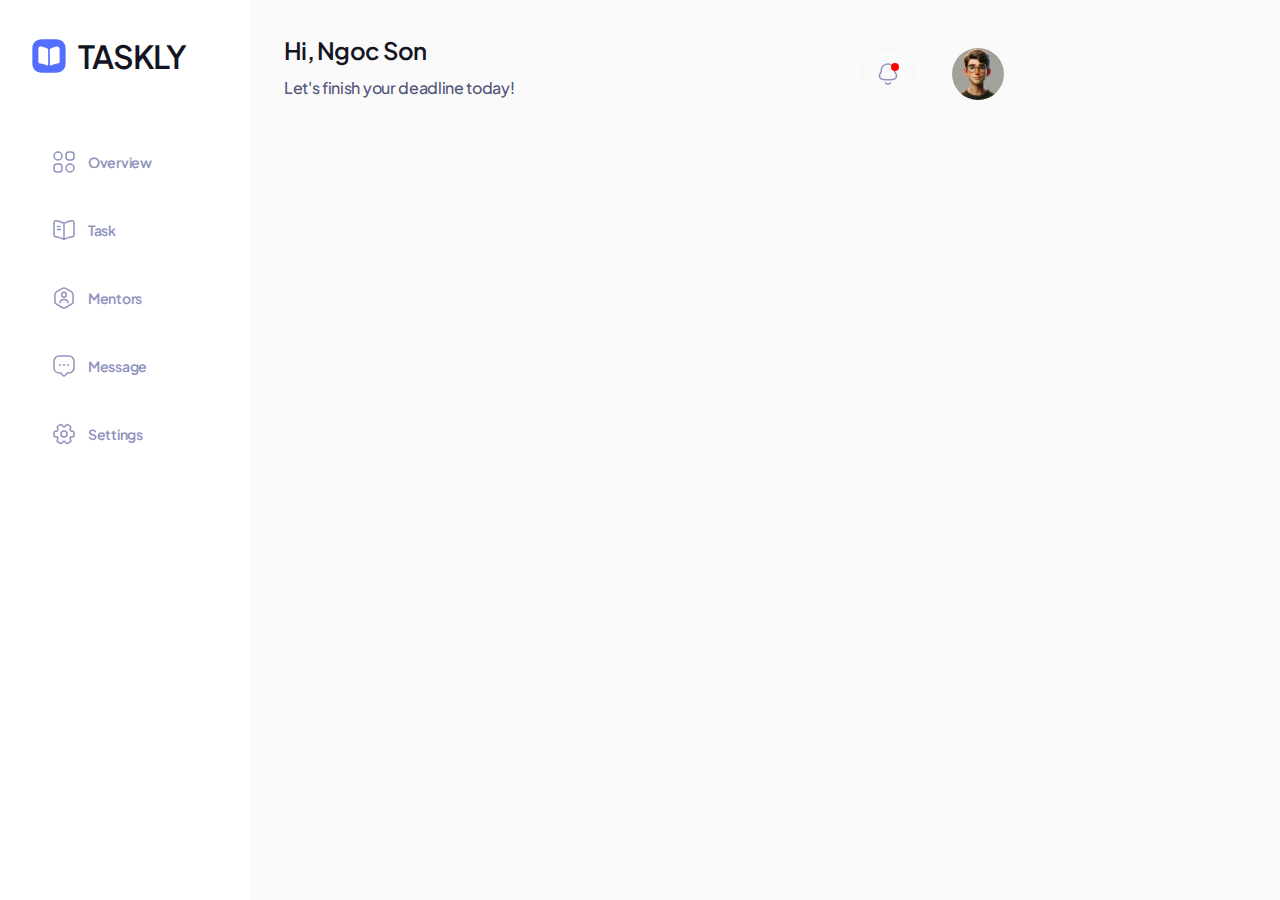
<file: index.html>
<!DOCTYPE html>
<html lang="en">

<head>
    <meta charset="UTF-8">
    <meta name="viewport" content="width=device-width, initial-scale=1.0">
    <!-- Embeded Font -->
    <link rel="preconnect" href="https://fonts.googleapis.com">
    <link rel="preconnect" href="https://fonts.gstatic.com" crossorigin>
    <link href="https://fonts.googleapis.com/css2?family=Plus+Jakarta+Sans:ital,wght@0,200..800;1,200..800&display=swap"
        rel="stylesheet">
    <!-- Styles CSS-->
    <link rel="stylesheet" href="./assets/css/reset.css">
    <link rel="stylesheet" href="./assets/css/styles.css">
    <title>Taskly</title>
</head>

<body>
    <main class="main">
        <div class="sidebar">
            <div class="logo">
                <img src="./assets/icons/logo.svg" alt="" class="logo__img">
                <a class="logo__title" href="#!">TASKLY</a>
            </div>
            <ul class="menu-items">
                <li>
                    <svg class="menu__icon" xmlns="http://www.w3.org/2000/svg" width="24" height="24" fill="none"
                        viewBox="0 0 24 24">
                        <path stroke="#8E92BC" stroke-linecap="round" stroke-linejoin="round" stroke-miterlimit="10"
                            stroke-width="1.5"
                            d="M17 10h2c2 0 3-1 3-3V5c0-2-1-3-3-3h-2c-2 0-3 1-3 3v2c0 2 1 3 3 3ZM5 22h2c2 0 3-1 3-3v-2c0-2-1-3-3-3H5c-2 0-3 1-3 3v2c0 2 1 3 3 3Zm1-12a4 4 0 1 0 0-8 4 4 0 0 0 0 8Zm12 12a4 4 0 1 0 0-8 4 4 0 0 0 0 8Z" />
                    </svg>
                    <a class="menu__link" href="#!">Overview</a>
                </li>

                <li>
                    <svg class="menu__icon" xmlns="http://www.w3.org/2000/svg" width="24" height="24" fill="none"
                        viewBox="0 0 24 24">
                        <path stroke="#8E92BC" stroke-linecap="round" stroke-linejoin="round" stroke-width="1.5"
                            d="M22 16.74V4.67c0-1.2-.98-2.09-2.17-1.99h-.06c-2.1.18-5.29 1.25-7.07 2.37l-.17.11c-.29.18-.77.18-1.06 0l-.25-.15C9.44 3.9 6.26 2.84 4.16 2.67 2.97 2.57 2 3.47 2 4.66v12.08c0 .96.78 1.86 1.74 1.98l.29.04c2.17.29 5.52 1.39 7.44 2.44l.04.02c.27.15.7.15.96 0 1.92-1.06 5.28-2.17 7.46-2.46l.33-.04c.96-.12 1.74-1.02 1.74-1.98ZM12 5.49v15m-4.25-12H5.5m3 3h-3" />
                    </svg>
                    <a class="menu__link" href="#!">Task</a>
                </li>

                <li>
                    <svg class="menu__icon" xmlns="http://www.w3.org/2000/svg" width="24" height="24" fill="none"
                        viewBox="0 0 24 24">
                        <path stroke="#8E92BC" stroke-linecap="round" stroke-linejoin="round" stroke-width="1.5"
                            d="M21.08 8.58v6.84c0 1.12-.6 2.16-1.57 2.73l-5.94 3.43c-.97.56-2.17.56-3.15 0l-5.94-3.43a3.15 3.15 0 0 1-1.57-2.73V8.58c0-1.12.6-2.16 1.57-2.73l5.94-3.43c.97-.56 2.17-.56 3.15 0l5.94 3.43c.97.57 1.57 1.6 1.57 2.73Z" />
                        <path stroke="#8E92BC" stroke-linecap="round" stroke-linejoin="round" stroke-width="1.5"
                            d="M12 11a2.33 2.33 0 1 0 0-4.66A2.33 2.33 0 0 0 12 11Zm4 5.66c0-1.8-1.79-3.26-4-3.26s-4 1.46-4 3.26" />
                    </svg>
                    <a class="menu__link" href="./unavailable-page.html">Mentors</a>
                </li>

                <li>
                    <svg class="menu__icon" xmlns="http://www.w3.org/2000/svg" width="24" height="24" fill="none"
                        viewBox="0 0 24 24">
                        <path stroke="#8E92BC" stroke-linecap="round" stroke-linejoin="round" stroke-miterlimit="10"
                            stroke-width="1.5"
                            d="M8.5 19H8c-4 0-6-1-6-6V8c0-4 2-6 6-6h8c4 0 6 2 6 6v5c0 4-2 6-6 6h-.5c-.31 0-.61.15-.8.4l-1.5 2c-.66.88-1.74.88-2.4 0l-1.5-2c-.16-.22-.53-.4-.8-.4Z" />
                        <path stroke="#8E92BC" stroke-linecap="round" stroke-linejoin="round" stroke-width="2"
                            d="M15.996 11h.01m-4.011 0h.01m-4.01 0h.008" />
                    </svg>

                    <a class="menu__link" href="./unavailable-page.html">Message</a>
                </li>

                <li>
                    <svg class="menu__icon" xmlns="http://www.w3.org/2000/svg" width="24" height="24" fill="none"
                        viewBox="0 0 24 24">
                        <path stroke="#8E92BC" stroke-linecap="round" stroke-linejoin="round" stroke-miterlimit="10"
                            stroke-width="1.5" d="M12 15a3 3 0 1 0 0-6 3 3 0 0 0 0 6Z" />
                        <path stroke="#8E92BC" stroke-linecap="round" stroke-linejoin="round" stroke-miterlimit="10"
                            stroke-width="1.5"
                            d="M2 12.88v-1.76c0-1.04.85-1.9 1.9-1.9 1.81 0 2.55-1.28 1.64-2.85-.52-.9-.21-2.07.7-2.59l1.73-.99c.79-.47 1.81-.19 2.28.6l.11.19c.9 1.57 2.38 1.57 3.29 0l.11-.19c.47-.79 1.49-1.07 2.28-.6l1.73.99c.91.52 1.22 1.69.7 2.59-.91 1.57-.17 2.85 1.64 2.85 1.04 0 1.9.85 1.9 1.9v1.76c0 1.04-.85 1.9-1.9 1.9-1.81 0-2.55 1.28-1.64 2.85.52.91.21 2.07-.7 2.59l-1.73.99c-.79.47-1.81.19-2.28-.6l-.11-.19c-.9-1.57-2.38-1.57-3.29 0l-.11.19c-.47.79-1.49 1.07-2.28.6l-1.73-.99a1.899 1.899 0 0 1-.7-2.59c.91-1.57.17-2.85-1.64-2.85-1.05 0-1.9-.86-1.9-1.9Z" />
                    </svg>
                    <a class="menu__link" href="./unavailable-page.html">Settings</a>
                </li>

            </ul>
        </div>
        <div class="overview">
            <div class="header">
                <div class="header-message">
                    <h2 class="header__greeting heading">Hi, Ngoc Son</h2>
                    <p class="header__reminder">Let's finish your deadline today!</p>
                </div>
                <div class="action">
                    <div class="action-notification">
                        <img class="action__notification" src="./assets/icons/notification.svg" alt="">
                        <div class="action__notification notification__dot--red"></div>
                    </div>
                    <img class="action__avatar" src="./assets/imgs/avt.jpg" alt="">
                </div>
            </div>
        </div>


    </main>
</body>

</html>
</file>
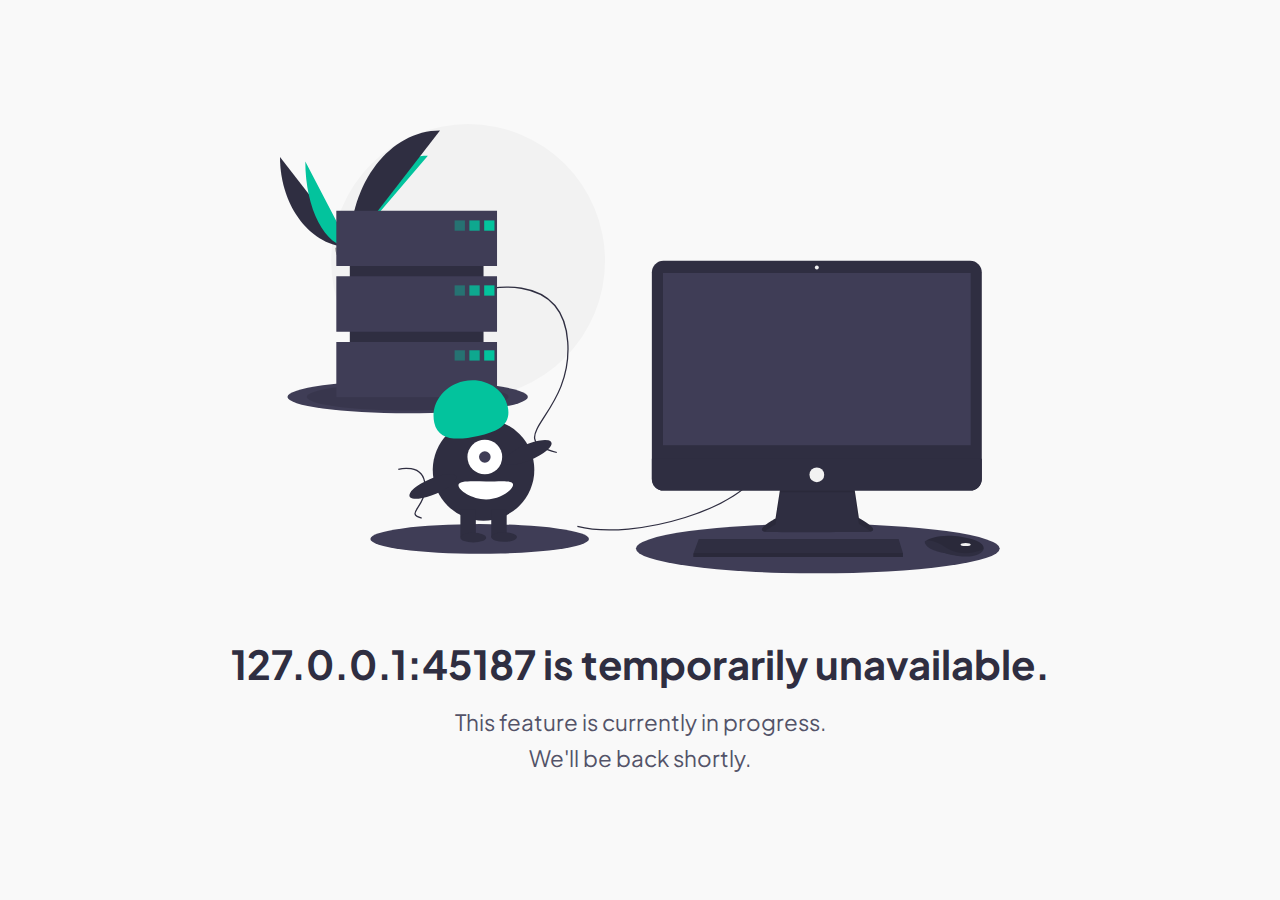
<file: unavailable-page.html>
<!DOCTYPE HTML>
<html lang="en">

<head>
    <meta charset="UTF-8">
    <title>This website is temporarily unavailable</title>
    <meta name="description" content="This website is temporarily unavailable">
    <meta http-equiv="X-UA-Compatible" content="IE=edge">
    <meta name="viewport" content="width=device-width, initial-scale=1">
    <!-- Embeded Font -->
    <link rel="preconnect" href="https://fonts.googleapis.com">
    <link rel="preconnect" href="https://fonts.gstatic.com" crossorigin>
    <link href="https://fonts.googleapis.com/css2?family=Plus+Jakarta+Sans:ital,wght@0,200..800;1,200..800&display=swap"
        rel="stylesheet">
    <style>
        * {
            margin: 0;
            padding: 0;
            box-sizing: border-box;
        }

        body {
            font-family: "Plus Jakarta Sans", sans-serif;
            -webkit-font-smoothing: antialiased;
            -moz-osx-font-smoothing: grayscale;
            background-color: #f9f9f9;
            color: #535368;
            display: flex;
            align-items: center;
            justify-content: center;
            height: 100vh;
            flex-direction: column;
            text-align: center;
        }

        .artwork {
            height: auto;
            max-height: 50vh;
            max-width: 80vw;
            margin-bottom: 4rem;
        }

        h1 {
            font-size: 2.5rem;
            font-weight: 700;
            margin-bottom: 1rem;
            color: #2f2e41;
        }

        p {
            line-height: 1.6;
            font-size: 1.4rem;
        }

        @media only screen and (max-width: 500px) {
            html {
                font-size: 75%;
            }
        }

        @media (prefers-color-scheme: dark) {
            body {
                background-color: #535368;
                color: #cddcdd;
            }

            h1 {
                color: #f9f9f9;
            }
        }
    </style>
</head>

<body>
    <svg class="artwork" xmlns="http://www.w3.org/2000/svg" viewBox="0 0 1120 700" width="1120" height="700">
        <circle cx="292.61" cy="213" r="213" fill="#f2f2f2" />
        <path fill="#2f2e41" d="M0 51.14c0 77.5 48.62 140.21 108.7 140.21" />
        <path fill="#03c39d"
            d="M108.7 191.35c0-78.37 54.26-141.78 121.3-141.78M39.38 58.17c0 73.61 31 133.18 69.32 133.18" />
        <path fill="#2f2e41" d="M108.7 191.35c0-100.14 62.71-181.17 140.2-181.17" />
        <path fill="#a8a8a8"
            d="M85.83 192.34s15.42-.48 20.06-3.78 23.72-7.26 24.87-1.96 23.17 26.4 5.76 26.53-40.44-2.7-45.07-5.53-5.62-15.26-5.62-15.26z" />
        <path
            d="M136.83 211.28c-17.4.15-40.44-2.7-45.07-5.53-3.53-2.15-4.94-9.87-5.41-13.43l-.52.02s.98 12.43 5.62 15.26 27.67 5.67 45.07 5.53c5.03-.04 6.76-1.83 6.67-4.47-.7 1.6-2.62 2.6-6.36 2.62z"
            opacity=".2" />
        <ellipse cx="198.61" cy="424.5" fill="#3f3d56" rx="187" ry="25.44" />
        <ellipse cx="198.61" cy="424.5" opacity=".1" rx="157" ry="21.36" />
        <ellipse cx="836.61" cy="660.5" fill="#3f3d56" rx="283" ry="38.5" />
        <ellipse cx="310.61" cy="645.5" fill="#3f3d56" rx="170" ry="23.13" />
        <path fill="none" stroke="#2f2e41" stroke-miterlimit="10" stroke-width="2"
            d="M462.6 626c90 23 263-30 282-90M309.6 259s130-36 138 80-107 149-17 172M184.01 537.28s39.07-10.82 41.48 24.05-32.16 44.78-5.11 51.7" />
        <path fill="#2f2e41"
            d="M778.7 563.24l-7.87 50.3s-38.78 20.6-11.52 21.2 155.74 0 155.74 0 24.84 0-14.55-21.81l-7.87-52.72z" />
        <path
            d="M753.83 634.2c6.2-5.51 17-11.25 17-11.25l7.87-50.3 113.93.1 7.87 49.59c9.19 5.09 14.88 8.99 18.2 11.98 5.07-1.16 10.6-5.45-18.2-21.4l-7.87-52.71-113.93 3.03-7.87 50.3s-32.6 17.31-17 20.66z"
            opacity=".1" />
        <rect width="513.25" height="357.52" x="578.43" y="212.69" fill="#2f2e41" rx="18.05" />
        <path fill="#3f3d56" d="M595.7 231.78h478.71v267.84H595.7z" />
        <circle cx="835.06" cy="223.29" r="3.03" fill="#f2f2f2" />
        <path fill="#2f2e41"
            d="M1091.69 520.82v31.34a18.04 18.04 0 01-18.05 18.05H596.48a18.04 18.04 0 01-18.05-18.05v-31.34zM968.98 667.47v6.06H642.97v-4.85l.45-1.21 8.03-21.82h310.86l6.67 21.82zM1094.44 661.53c-.6 2.54-2.84 5.22-7.9 7.75-18.18 9.1-55.15-2.42-55.15-2.42s-28.48-4.85-28.48-17.57a22.72 22.72 0 012.5-1.49c7.64-4.04 32.98-14.02 77.92.42a18.74 18.74 0 018.54 5.6c1.82 2.13 3.25 4.84 2.57 7.71z" />
        <path
            d="M1094.44 661.53c-22.25 8.53-42.09 9.17-62.44-4.97-10.27-7.13-19.6-8.9-26.6-8.76 7.65-4.04 33-14.02 77.93.42a18.74 18.74 0 018.54 5.6c1.82 2.13 3.25 4.84 2.57 7.71z"
            opacity=".1" />
        <ellipse cx="1066.54" cy="654.13" fill="#f2f2f2" rx="7.88" ry="2.42" />
        <circle cx="835.06" cy="545.67" r="11.51" fill="#f2f2f2" />
        <path d="M968.98 667.47v6.06H642.97v-4.85l.45-1.21h325.56z" opacity=".1" />
        <path fill="#2f2e41" d="M108.61 159h208v242h-208z" />
        <path fill="#3f3d56" d="M87.61 135h250v86h-250zM87.61 237h250v86h-250zM87.61 339h250v86h-250z" />
        <path fill="#03c39d" d="M271.61 150h16v16h-16z" opacity=".4" />
        <path fill="#03c39d" d="M294.61 150h16v16h-16z" opacity=".8" />
        <path fill="#03c39d" d="M317.61 150h16v16h-16z" />
        <path fill="#03c39d" d="M271.61 251h16v16h-16z" opacity=".4" />
        <path fill="#03c39d" d="M294.61 251h16v16h-16z" opacity=".8" />
        <path fill="#03c39d" d="M317.61 251h16v16h-16z" />
        <path fill="#03c39d" d="M271.61 352h16v16h-16z" opacity=".4" />
        <path fill="#03c39d" d="M294.61 352h16v16h-16z" opacity=".8" />
        <path fill="#03c39d" d="M317.61 352h16v16h-16z" />
        <circle cx="316.61" cy="538" r="79" fill="#2f2e41" />
        <path fill="#2f2e41" d="M280.61 600h24v43h-24zM328.61 600h24v43h-24z" />
        <ellipse cx="300.61" cy="643.5" fill="#2f2e41" rx="20" ry="7.5" />
        <ellipse cx="348.61" cy="642.5" fill="#2f2e41" rx="20" ry="7.5" />
        <circle cx="318.61" cy="518" r="27" fill="#fff" />
        <circle cx="318.61" cy="518" r="9" fill="#3f3d56" />
        <path fill="#03c39d"
            d="M239.98 464.53c-6.38-28.57 14-57.43 45.54-64.47s62.27 10.4 68.64 38.98-14.51 39.1-46.05 46.14-61.75 7.92-68.13-20.65z" />
        <ellipse cx="417.22" cy="611.34" fill="#2f2e41" rx="39.5" ry="12.4" transform="rotate(-23.17 156.4 637.65)" />
        <ellipse cx="269.22" cy="664.34" fill="#2f2e41" rx="39.5" ry="12.4" transform="rotate(-23.17 8.4 690.65)" />
        <path fill="#fff" d="M362.6 561c0 7.73-19.9 23-42 23s-43-14.27-43-22 20.92-6 43-6 42-2.73 42 5z" />
    </svg>
    <h1 id="title">This website is temporarily unavailable.</h1>
    <p>This feature is currently in progress.</p>
    <p>We'll be back shortly.</p>

    <script>
        const message = location.host.replace('www.', '') + " is temporarily unavailable";
        document.title = message;
        document.querySelector('meta[name="description"]').setAttribute("content", message);
        document.querySelector('#title').textContent = message + ".";
    </script>
</body>

</html>
</file>
<file: assets/css/styles.css>
* {
  box-sizing: border-box;
}

html {
  font-size: 62.5%;
}

body {
  font-size: 1.6rem;
  font-family: "Plus Jakarta Sans", sans-serif;
  background: #fafafa;
}

/* Common  */
a {
  text-decoration: none;
}

.main {
  display: flex;
  width: 1440px;
  max-width: calc(100% - 48px);
}

.heading {
  color: #141522;
  font-size: 2.4rem;
  font-weight: 600;
  line-height: 1.5;
  letter-spacing: -0.72px;
}

/* Sidebar */
.sidebar {
  background: #fff;
  /* display: flex; */
  /* flex-direction: column; */
  /* justify-content: center; */
  /* align-items: center; */
  width: 252px;
  height: 100vh;
  padding: 32px;
  border-right: 1px solid #f5f5f7;
}

.logo {
  display: flex;
  align-items: center;
  gap: 12px;
}

.logo__title {
  color: #141522;
  font-size: 3.2rem;
  font-weight: 600;
  line-height: 1.5; /* 48px */
  letter-spacing: -0.96px;
}

.menu-items {
  margin-top: 60px;
}

.menu-items li {
  display: flex;
  align-items: center; /* Căn giữa icon và text theo chiều ngang */
  gap: 12px; /* Khoảng cách giữa icon và link */
  padding: 10px 20px; /* Khoảng cách nội dung */
  width: 100%; /* Chiếm toàn bộ chiều ngang */
  transition: 0.4s;
}

.menu-items li:nth-child(n + 2) {
  margin-top: 24px;
}

.menu-items li:hover {
  cursor: pointer;
  border-radius: 10px;
  background: #f5f5f7;
}

.menu__link {
  display: inline-block;
  color: #8e92bc;
  /* Semibold/Type@14 */
  font-size: 1.4rem;
  font-weight: 600;
  line-height: 1.5; /* 21px */
  letter-spacing: -0.28px;
}

.menu__link--active {
  color: #141522;
  font-size: 1.4rem;
  font-weight: 600;
  line-height: 1.5; /* 21px */
  letter-spacing: -0.28px;
}

/* Overview */
.overview {
  width: 752px;
}

.header {
  display: flex;
  justify-content: space-between;
  align-items: center;
}

.header-message {
  margin: 32px 0 0 32px;
  width: 236px;
}

.header__reminder {
  margin-top: 8px;
  color: #54577a;
  font-size: 1.6rem;
  font-weight: 500;
  line-height: 150%; /* 24px */
  letter-spacing: -0.32px;
}

.action {
  position: relative;
  display: flex;
  margin-top: 48px;
  gap: 38px;
}

.action-notification {
  position: relative;
  display: flex;
  align-items: center;
  justify-content: center;
  width: 52px;
  height: 52px;
  border-radius: 50%;
  border: 1px solid #f5f5f7;
}

.action__avatar {
  width: 52px;
  height: 52px;
  border-radius: 50%;
  object-fit: cover;
}

.notification__dot--red {
  position: absolute;
  top: 14px;
  right: 14px;
  width: 8px;
  height: 8px;
  border-radius: 50%;
  background: red;
}
</file>
